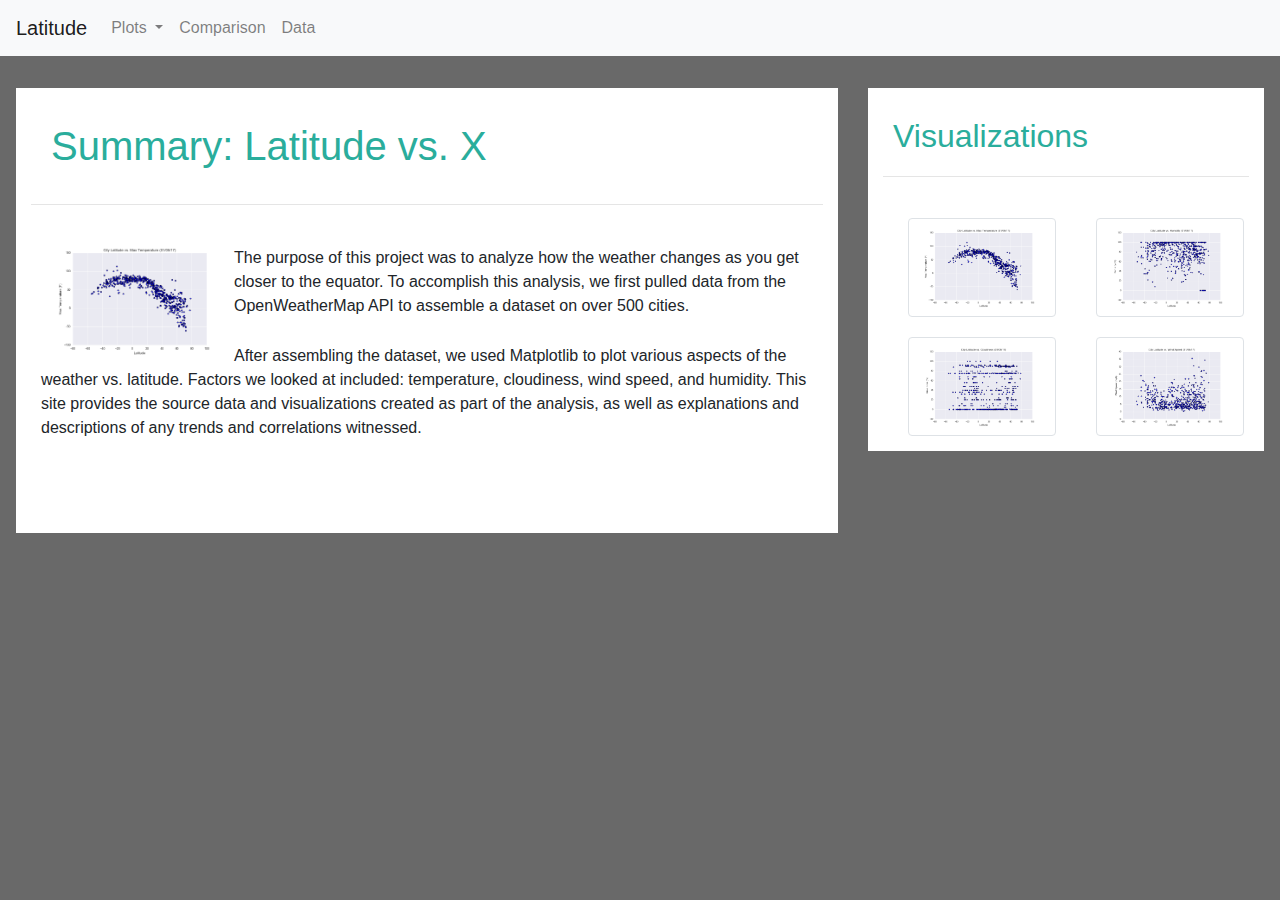
<file: WebVisualizations/index.html>
<!DOCTYPE html>
<html lang="en-us">

  <head>
    <meta charset="UTF-8">
    <title>Latitude Visualizations Dashboard</title>
    <link rel="stylesheet" href="https://stackpath.bootstrapcdn.com/bootstrap/4.3.1/css/bootstrap.min.css" integrity="sha384-ggOyR0iXCbMQv3Xipma34MD+dH/1fQ784/j6cY/iJTQUOhcWr7x9JvoRxT2MZw1T" crossorigin="anonymous">
    <link rel="stylesheet" href="style.css">
  </head>
  <body>
      <nav class="navbar navbar-expand-lg navbar-light bg-light">
        <a class="navbar-brand" href="index.html#">Latitude</a>
        <button class="navbar-toggler" type="button" data-toggle="collapse" data-target="#navbarSupportedContent" aria-controls="navbarSupportedContent" aria-expanded="false" aria-label="Toggle navigation">
          <span class="navbar-toggler-icon"></span>
        </button>
    
        <div class="collapse navbar-collapse" id="navbarSupportedContent">
          <ul class="navbar-nav mr-auto">
            <li class="nav-item dropdown">
              <a class="nav-link dropdown-toggle" href="#" id="Plots" role="button" data-toggle="dropdown" aria-haspopup="true" aria-expanded="false">
                Plots
              </a>
              <div class="dropdown-menu" aria-labelledby="Plots">
                <a class="dropdown-item" href="Viz/viz_1.html#">Latitude vs. Max Temp.</a>
                <a class="dropdown-item" href="Viz/viz_2.html#">Latitude vs. Humidity</a>
                <a class="dropdown-item" href="Viz/viz_3.html#">Latitude vs. Cloudiness</a>
                <a class="dropdown-item" href="Viz/viz_4.html#">Latitude vs. Wind Speed</a>
              </div>
            </li>
            <li class="nav-item">
              <a class="nav-link" href="comparisons.html#">Comparison</a>
            </li>
            <li class="nav-item">
              <a class="nav-link" href="data.html#">Data</a>
            </li>
          </ul>
        </div>
      </nav>

      <div class="container-fluid p-3 my-3">
        <!-- Control the column width, and how they should appear on different devices -->
        <div class="row">
          <div class="col-md-8">
            <div class="container bg-white">
              <br>
              <header class="header">
                <h1>Summary: Latitude vs. X</h1>
              </header>
              <hr>
                  <div class="thumbnail">  
                    <img src= "Resources/assets/images/Fig1.png" alt="..." class="img-fluid float-left" style="width: 25%; height: auto;">  
                  </div> 
                <p> 
                  The purpose of this project was to analyze how the weather changes
                  as you get closer to the equator. To accomplish this analysis, we
                  first pulled data from the OpenWeatherMap API to assemble a dataset
                  on over 500 cities.
                </p> 
                <p>
                  After assembling the dataset, we used Matplotlib to plot various aspects
                  of the weather vs. latitude. Factors we looked at included: temperature,
                  cloudiness, wind speed, and humidity. This site provides the source data 
                  and visualizations created as part of the analysis, as well as explanations
                  and descriptions of any trends and correlations witnessed.
                </p><br><br><br>
            </div>            
          </div>

          <div class="col-md-4">
            <div class="container bg-white">
              <br><h2 class="text-left">Visualizations</h2><hr>
                <div class="row">
                    <div class="col-3 col-sm-6 col-md-6">
                      <div class="thumbnail">
                        <a href="viz_1.html#" class="">
                        <img src="Resources/assets/images/Fig1.png" alt="..." class="img-thumbnail">
                        </a>
                      </div>
                    </div>
                    <div class="col-3 col-sm-6 col-md-6">
                        <div class="thumbnail">
                          <a href="viz_2.html#" class="">
                            <img src="Resources/assets/images/Fig2.png" alt="..." class="img-thumbnail">
                            </a>
                        </div>
                    </div>
                    <div class="col-3 col-sm-6 col-md-6">
                        <div class="thumbnail">
                          <a href="viz_3.html#" class="">
                            <img src="Resources/assets/images/Fig3.png" alt="..." class="img-thumbnail">
                            </a>
                        </div>
                    </div>
                    <div class="col-3 col-sm-6 col-md-6">
                      <div class="thumbnail">
                        <a href="viz_4.html#" class="">
                          <img src="Resources/assets/images/Fig4.png" alt="..." class="img-thumbnail">
                          </a>
                      </div>
                  </div>
                  </div>
          </div>  
        </div>
      </div>

  <script src="https://code.jquery.com/jquery-3.3.1.slim.min.js" integrity="sha384-q8i/X+965DzO0rT7abK41JStQIAqVgRVzpbzo5smXKp4YfRvH+8abtTE1Pi6jizo" crossorigin="anonymous"></script>
  <script src="https://cdnjs.cloudflare.com/ajax/libs/popper.js/1.14.7/umd/popper.min.js" integrity="sha384-UO2eT0CpHqdSJQ6hJty5KVphtPhzWj9WO1clHTMGa3JDZwrnQq4sF86dIHNDz0W1" crossorigin="anonymous"></script>
  <script src="https://stackpath.bootstrapcdn.com/bootstrap/4.3.1/js/bootstrap.min.js" integrity="sha384-JjSmVgyd0p3pXB1rRibZUAYoIIy6OrQ6VrjIEaFf/nJGzIxFDsf4x0xIM+B07jRM" crossorigin="anonymous"></script>
</body>

</html>
</file>
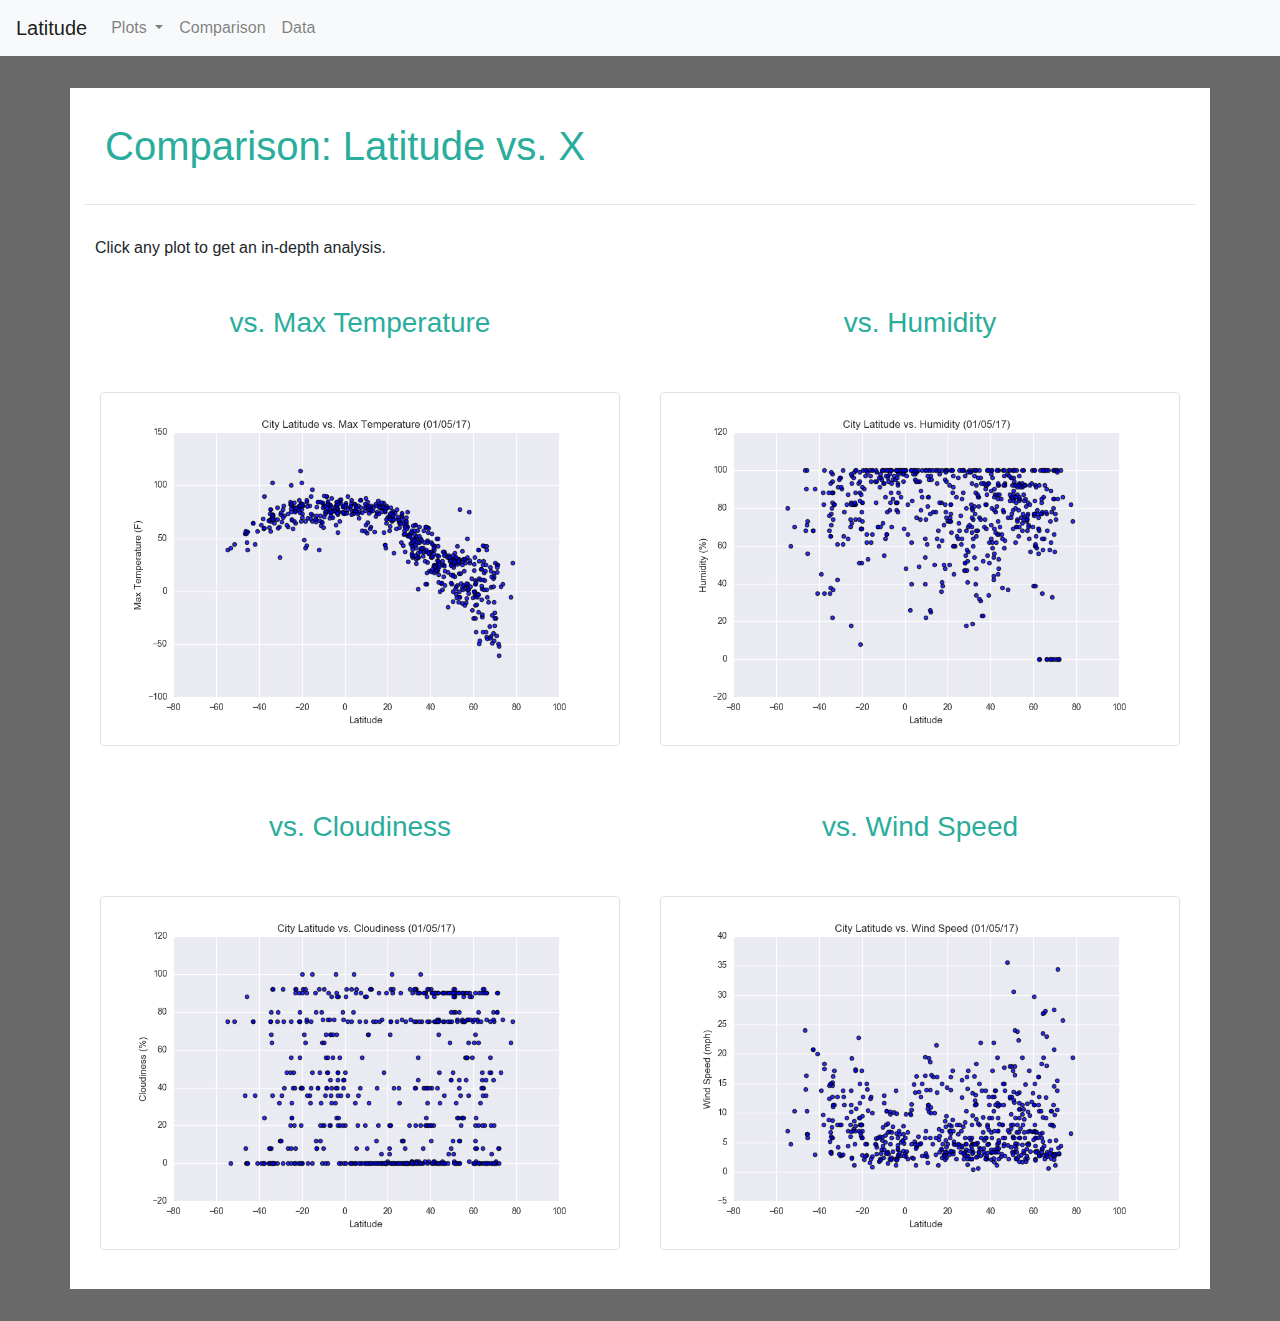
<file: WebVisualizations/comparisons.html>
<!DOCTYPE html>
<html lang="en-us">

  <head>
    <meta charset="UTF-8">
    <title>Comparisons</title>
    <link rel="stylesheet" href="https://stackpath.bootstrapcdn.com/bootstrap/4.3.1/css/bootstrap.min.css" integrity="sha384-ggOyR0iXCbMQv3Xipma34MD+dH/1fQ784/j6cY/iJTQUOhcWr7x9JvoRxT2MZw1T" crossorigin="anonymous">
    <link rel="stylesheet" href="style.css">
  </head>
  <body>
      <nav class="navbar navbar-expand-lg navbar-light bg-light">
        <a class="navbar-brand" href="index.html#">Latitude</a>
        <button class="navbar-toggler" type="button" data-toggle="collapse" data-target="#navbarSupportedContent" aria-controls="navbarSupportedContent" aria-expanded="false" aria-label="Toggle navigation">
          <span class="navbar-toggler-icon"></span>
        </button>
    
        <div class="collapse navbar-collapse" id="navbarSupportedContent">
          <ul class="navbar-nav mr-auto">
            <li class="nav-item dropdown">
              <a class="nav-link dropdown-toggle" href="#" id="Plots" role="button" data-toggle="dropdown" aria-haspopup="true" aria-expanded="false">
                Plots
              </a>
              <div class="dropdown-menu" aria-labelledby="Plots">
                <a class="dropdown-item" href="viz_1.html#">Latitude vs. Max Temp.</a>
                <a class="dropdown-item" href="viz_2.html#">Latitude vs. Humidity</a>
                <a class="dropdown-item" href="viz_3.html#">Latitude vs. Cloudiness</a>
                <a class="dropdown-item" href="viz_4.html#">Latitude vs. Wind Speed</a>
              </div>
            </li>
            <li class="nav-item">
              <a class="nav-link" href="comparisons.html#">Comparison</a>
            </li>
            <li class="nav-item">
              <a class="nav-link" href="data.html#">Data</a>
            </li>
          </ul>
        </div>
      </nav>

      <div class="container-fluid p-3 my-3">
        <!-- Control the column width, and how they should appear on different devices -->
        <div class="row">
          <div class="col-md-12">
            <div class="container bg-white">
              <br>
              <header class="header">
                <h1>Comparison: Latitude vs. X</h1>
              </header>
              <hr>
                <p> 
                  Click any plot to get an in-depth analysis.
                </p> 
              <div class="row">
                  <div class="col-md-6">
                      <header class="header">
                        <h3><center>vs. Max Temperature</center></h3>
                      </header>
                      <a href="viz_1.html" class="">
                      <div class="thumbnail">
                        <img src="Resources/assets/images/Fig1.png" alt="..." class="img-thumbnail">
                      </div>
                      </a>
                  </div>
                    <div class="col-md-6">
                        <header class="header">
                          <h3><center>vs. Humidity</center></h3>
                        </header>
                        <a href="viz_2.html" class="">
                        <div class="thumbnail">
                          <img src="Resources/assets/images/Fig2.png" alt="..." class="img-thumbnail">
                        </div>
                      </a>
                    </div>
              </div> 
              <div class="row">
                  <div class="col-md-6">
                      <header class="header">
                        <h3><center>vs. Cloudiness</center></h3>
                      </header>
                      <a href="viz_3.html" class="">
                      <div class="thumbnail">
                        <img src="Resources/assets/images/Fig3.png" alt="..." class="img-thumbnail">
                      </div>
                    </a>
                  </div>
                    <div class="col-md-6">
                        <header class="header">
                          <h3><center>vs. Wind Speed</center></h3>
                        </header>
                        <a href="viz_4.html" class="">
                        <div class="thumbnail">
                          <img src="Resources/assets/images/Fig4.png" alt="..." class="img-thumbnail">
                        </div>
                      </a>
                  </div>
                </div>
            </div>          
          </div>
        </div>
      </div>

  <script src="https://code.jquery.com/jquery-3.3.1.slim.min.js" integrity="sha384-q8i/X+965DzO0rT7abK41JStQIAqVgRVzpbzo5smXKp4YfRvH+8abtTE1Pi6jizo" crossorigin="anonymous"></script>
  <script src="https://cdnjs.cloudflare.com/ajax/libs/popper.js/1.14.7/umd/popper.min.js" integrity="sha384-UO2eT0CpHqdSJQ6hJty5KVphtPhzWj9WO1clHTMGa3JDZwrnQq4sF86dIHNDz0W1" crossorigin="anonymous"></script>
  <script src="https://stackpath.bootstrapcdn.com/bootstrap/4.3.1/js/bootstrap.min.js" integrity="sha384-JjSmVgyd0p3pXB1rRibZUAYoIIy6OrQ6VrjIEaFf/nJGzIxFDsf4x0xIM+B07jRM" crossorigin="anonymous"></script>
</body>

</html>
</file>
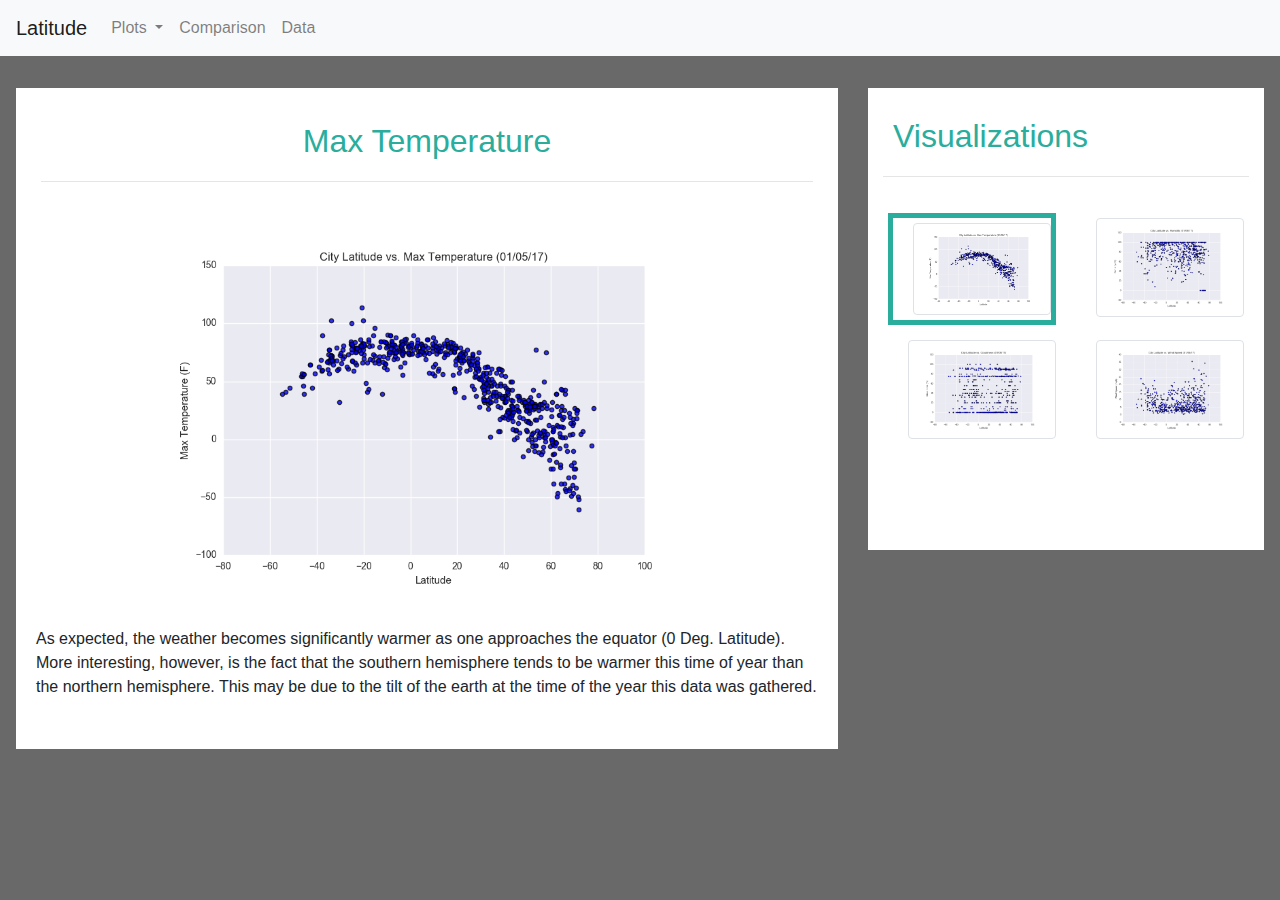
<file: WebVisualizations/viz_1.html>
<!DOCTYPE html>
<html lang="en-us">

  <head>
    <meta charset="UTF-8">
    <title>Max Temperature</title>
    <link rel="stylesheet" href="https://stackpath.bootstrapcdn.com/bootstrap/4.3.1/css/bootstrap.min.css" integrity="sha384-ggOyR0iXCbMQv3Xipma34MD+dH/1fQ784/j6cY/iJTQUOhcWr7x9JvoRxT2MZw1T" crossorigin="anonymous">
    <link rel="stylesheet" href="style.css">
  </head>
  <body>
      <nav class="navbar navbar-expand-lg navbar-light bg-light">
        <a class="navbar-brand" href="index.html#">Latitude</a>
        <button class="navbar-toggler" type="button" data-toggle="collapse" data-target="#navbarSupportedContent" aria-controls="navbarSupportedContent" aria-expanded="false" aria-label="Toggle navigation">
          <span class="navbar-toggler-icon"></span>
        </button>
    
        <div class="collapse navbar-collapse" id="navbarSupportedContent">
          <ul class="navbar-nav mr-auto">
            <li class="nav-item dropdown">
              <a class="nav-link dropdown-toggle" href="#" id="Plots" role="button" data-toggle="dropdown" aria-haspopup="true" aria-expanded="false">
                Plots
              </a>
              <div class="dropdown-menu" aria-labelledby="Plots">
                <a class="dropdown-item" href="viz_1.html#">Latitude vs. Max Temp.</a>
                <a class="dropdown-item" href="viz_2.html#">Latitude vs. Humidity</a>
                <a class="dropdown-item" href="viz_3.html#">Latitude vs. Cloudiness</a>
                <a class="dropdown-item" href="viz_4.html#">Latitude vs. Wind Speed</a>
              </div>
            </li>
            <li class="nav-item">
              <a class="nav-link" href="comparisons.html#">Comparison</a>
            </li>
            <li class="nav-item">
              <a class="nav-link" href="data.html#">Data</a>
            </li>
          </ul>
        </div>
      </nav>

      <div class="container-fluid p-3 my-3">
        <!-- Control the column width, and how they should appear on different devices -->
        <div class="row">
          <div class="col-md-8">
            <div class="container bg-white">
              <br>
              <header class="header">
                <h2 class="text-center">Max Temperature</h2><hr>
              </header>
              <div>
                    <div class="image">  
                      <img src= "Resources/assets/images/Fig1.png" alt="..." class="center">  
                    </div>
              </div> 
              <div class="row">
                <p> 
                 As expected, the weather becomes significantly warmer as one approaches the equator (0 Deg. Latitude).
                 More interesting, however, is the fact that the southern hemisphere tends to be warmer this time of year
                 than the northern hemisphere. This may be due to the tilt of the earth at the time of the year this data was
                 gathered.
                </p> 
                <br>
              </div>
            </div>            
          </div>

          <div class="col-md-4">
            <div class="container bg-white">
              <br><h2 class="text-left">Visualizations</h2><hr>
                <div class="row">
                    <div class="col-3 col-sm-6 col-md-6">
                      <div class="thumbnail-border">
                        <a href="viz_1.html#" class="">
                        <img src="Resources/assets/images/Fig1.png" alt="..." class="img-thumbnail">
                        </a>
                      </div>
                    </div>
                    <div class="col-3 col-sm-6 col-md-6">
                        <div class="thumbnail">
                          <a href="viz_2.html#" class="">
                            <img src="Resources/assets/images/Fig2.png" alt="..." class="img-thumbnail">
                            </a>
                        </div>
                    </div>
                    <div class="col-3 col-sm-6 col-md-6">
                        <div class="thumbnail">
                          <a href="viz_3.html#" class="">
                            <img src="Resources/assets/images/Fig3.png" alt="..." class="img-thumbnail">
                            </a>
                        </div>
                    </div>
                    <div class="col-3 col-sm-6 col-md-6">
                      <div class="thumbnail">
                        <a href="viz_4.html#" class="">
                          <img src="Resources/assets/images/Fig4.png" alt="..." class="img-thumbnail">
                          </a>
                      </div>
                  </div>
                  </div>
                  <br><br><br><br>
          </div>  
        </div>
      </div>

  <script src="https://code.jquery.com/jquery-3.3.1.slim.min.js" integrity="sha384-q8i/X+965DzO0rT7abK41JStQIAqVgRVzpbzo5smXKp4YfRvH+8abtTE1Pi6jizo" crossorigin="anonymous"></script>
  <script src="https://cdnjs.cloudflare.com/ajax/libs/popper.js/1.14.7/umd/popper.min.js" integrity="sha384-UO2eT0CpHqdSJQ6hJty5KVphtPhzWj9WO1clHTMGa3JDZwrnQq4sF86dIHNDz0W1" crossorigin="anonymous"></script>
  <script src="https://stackpath.bootstrapcdn.com/bootstrap/4.3.1/js/bootstrap.min.js" integrity="sha384-JjSmVgyd0p3pXB1rRibZUAYoIIy6OrQ6VrjIEaFf/nJGzIxFDsf4x0xIM+B07jRM" crossorigin="anonymous"></script>
</body>

</html>
</file>
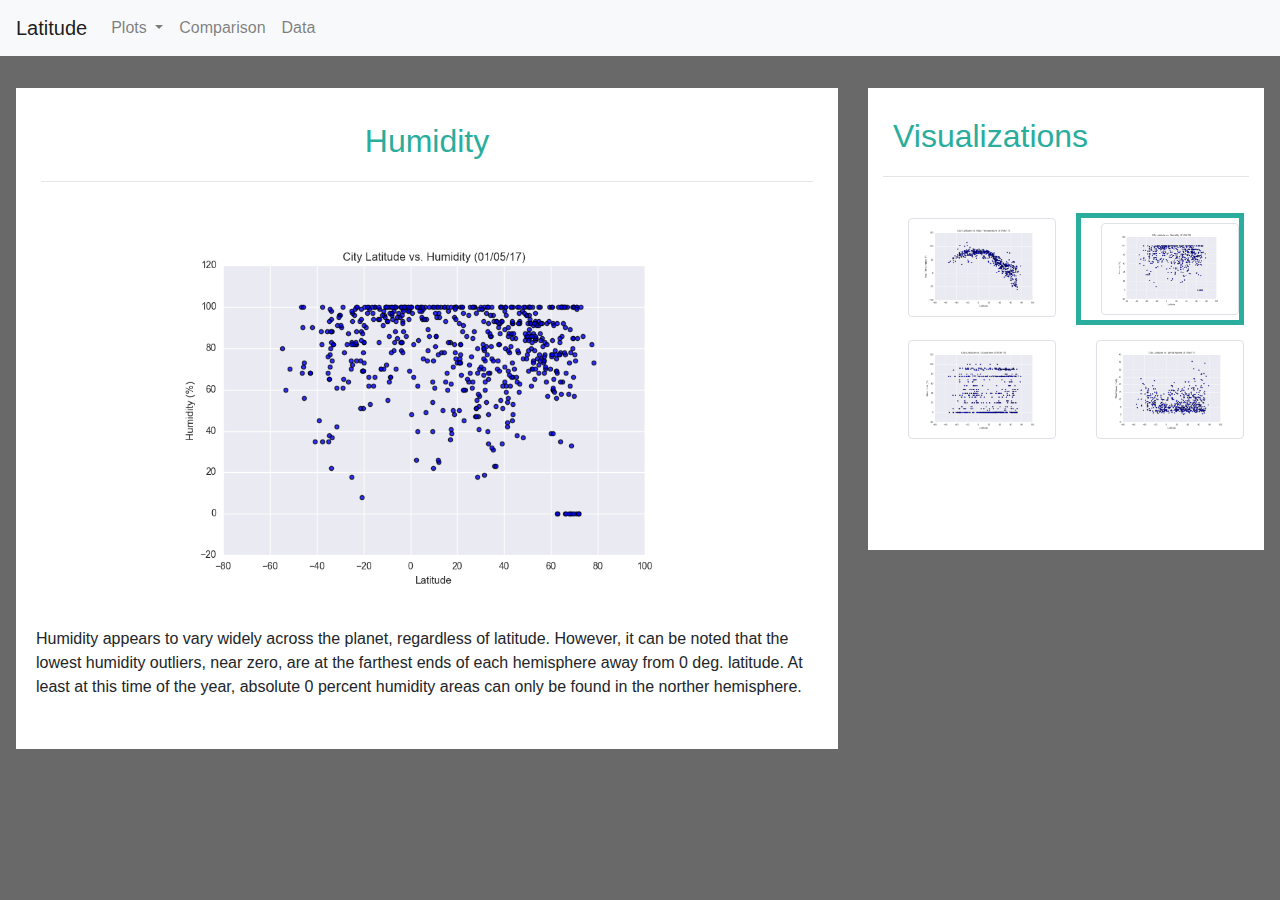
<file: WebVisualizations/viz_2.html>
<!DOCTYPE html>
<html lang="en-us">

  <head>
    <meta charset="UTF-8">
    <title>Humidity</title>
    <link rel="stylesheet" href="https://stackpath.bootstrapcdn.com/bootstrap/4.3.1/css/bootstrap.min.css" integrity="sha384-ggOyR0iXCbMQv3Xipma34MD+dH/1fQ784/j6cY/iJTQUOhcWr7x9JvoRxT2MZw1T" crossorigin="anonymous">
    <link rel="stylesheet" href="style.css">
  </head>
  <body>
      <nav class="navbar navbar-expand-lg navbar-light bg-light">
        <a class="navbar-brand" href="index.html#">Latitude</a>
        <button class="navbar-toggler" type="button" data-toggle="collapse" data-target="#navbarSupportedContent" aria-controls="navbarSupportedContent" aria-expanded="false" aria-label="Toggle navigation">
          <span class="navbar-toggler-icon"></span>
        </button>
    
        <div class="collapse navbar-collapse" id="navbarSupportedContent">
          <ul class="navbar-nav mr-auto">
            <li class="nav-item dropdown">
              <a class="nav-link dropdown-toggle" href="#" id="Plots" role="button" data-toggle="dropdown" aria-haspopup="true" aria-expanded="false">
                Plots
              </a>
              <div class="dropdown-menu" aria-labelledby="Plots">
                <a class="dropdown-item" href="viz_1.html#">Latitude vs. Max Temp.</a>
                <a class="dropdown-item" href="viz_2.html#">Latitude vs. Humidity</a>
                <a class="dropdown-item" href="viz_3.html#">Latitude vs. Cloudiness</a>
                <a class="dropdown-item" href="viz_4.html#">Latitude vs. Wind Speed</a>
              </div>
            </li>
            <li class="nav-item">
              <a class="nav-link" href="comparisons.html#">Comparison</a>
            </li>
            <li class="nav-item">
              <a class="nav-link" href="data.html#">Data</a>
            </li>
          </ul>
        </div>
      </nav>

      <div class="container-fluid p-3 my-3">
        <!-- Control the column width, and how they should appear on different devices -->
        <div class="row">
          <div class="col-md-8">
            <div class="container bg-white">
              <br>
              <header class="header">
                <h2 class="text-center">Humidity</h2><hr>
              </header>
              <div>
                    <div class="image">  
                      <img src= "Resources/assets/images/Fig2.png" alt="..." class="center">  
                    </div>
              </div> 
              <div class="row">
                <p> 
                 Humidity appears to vary widely across the planet, regardless of latitude. However, it can be noted that the lowest
                 humidity outliers, near zero, are at the farthest ends of each hemisphere away from 0 deg. latitude. At least at this
                 time of the year, absolute 0 percent humidity areas can only be found in the norther hemisphere.
                </p> 
                <br>
              </div>
            </div>            
          </div>

          <div class="col-md-4">
            <div class="container bg-white">
              <br><h2 class="text-left">Visualizations</h2><hr>
                <div class="row">
                    <div class="col-3 col-sm-6 col-md-6">
                      <div class="thumbnail">
                        <a href="viz_1.html#" class="">
                        <img src="Resources/assets/images/Fig1.png" alt="..." class="img-thumbnail">
                        </a>
                      </div>
                    </div>
                    <div class="col-3 col-sm-6 col-md-6">
                        <div class="thumbnail-border">
                          <a href="viz_2.html#" class="">
                            <img src="Resources/assets/images/Fig2.png" alt="..." class="img-thumbnail">
                            </a>
                        </div>
                    </div>
                    <div class="col-3 col-sm-6 col-md-6">
                        <div class="thumbnail">
                          <a href="viz_3.html#" class="">
                            <img src="Resources/assets/images/Fig3.png" alt="..." class="img-thumbnail">
                            </a>
                        </div>
                    </div>
                    <div class="col-3 col-sm-6 col-md-6">
                      <div class="thumbnail">
                        <a href="viz_4.html#" class="">
                          <img src="Resources/assets/images/Fig4.png" alt="..." class="img-thumbnail">
                          </a>
                      </div>
                  </div>
                  </div>
                  <br><br><br><br>
          </div>  
        </div>
      </div>

  <script src="https://code.jquery.com/jquery-3.3.1.slim.min.js" integrity="sha384-q8i/X+965DzO0rT7abK41JStQIAqVgRVzpbzo5smXKp4YfRvH+8abtTE1Pi6jizo" crossorigin="anonymous"></script>
  <script src="https://cdnjs.cloudflare.com/ajax/libs/popper.js/1.14.7/umd/popper.min.js" integrity="sha384-UO2eT0CpHqdSJQ6hJty5KVphtPhzWj9WO1clHTMGa3JDZwrnQq4sF86dIHNDz0W1" crossorigin="anonymous"></script>
  <script src="https://stackpath.bootstrapcdn.com/bootstrap/4.3.1/js/bootstrap.min.js" integrity="sha384-JjSmVgyd0p3pXB1rRibZUAYoIIy6OrQ6VrjIEaFf/nJGzIxFDsf4x0xIM+B07jRM" crossorigin="anonymous"></script>
</body>

</html>
</file>
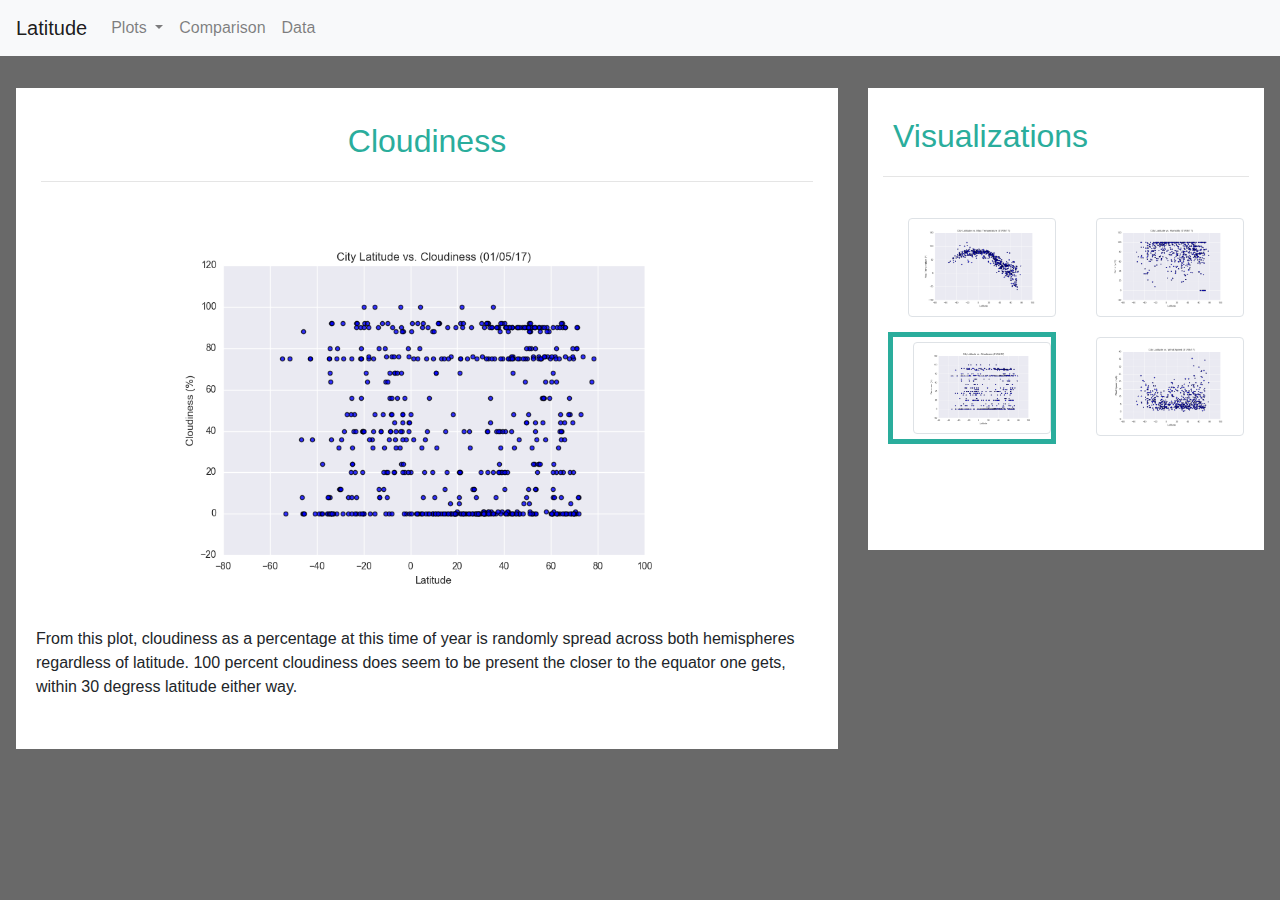
<file: WebVisualizations/viz_3.html>
<!DOCTYPE html>
<html lang="en-us">

  <head>
    <meta charset="UTF-8">
    <title>Cloudiness</title>
    <link rel="stylesheet" href="https://stackpath.bootstrapcdn.com/bootstrap/4.3.1/css/bootstrap.min.css" integrity="sha384-ggOyR0iXCbMQv3Xipma34MD+dH/1fQ784/j6cY/iJTQUOhcWr7x9JvoRxT2MZw1T" crossorigin="anonymous">
    <link rel="stylesheet" href="style.css">
  </head>
  <body>
      <nav class="navbar navbar-expand-lg navbar-light bg-light">
        <a class="navbar-brand" href="index.html#">Latitude</a>
        <button class="navbar-toggler" type="button" data-toggle="collapse" data-target="#navbarSupportedContent" aria-controls="navbarSupportedContent" aria-expanded="false" aria-label="Toggle navigation">
          <span class="navbar-toggler-icon"></span>
        </button>
    
        <div class="collapse navbar-collapse" id="navbarSupportedContent">
          <ul class="navbar-nav mr-auto">
            <li class="nav-item dropdown">
              <a class="nav-link dropdown-toggle" href="#" id="Plots" role="button" data-toggle="dropdown" aria-haspopup="true" aria-expanded="false">
                Plots
              </a>
              <div class="dropdown-menu" aria-labelledby="Plots">
                <a class="dropdown-item" href="viz_1.html#">Latitude vs. Max Temp.</a>
                <a class="dropdown-item" href="viz_2.html#">Latitude vs. Humidity</a>
                <a class="dropdown-item" href="viz_3.html#">Latitude vs. Cloudiness</a>
                <a class="dropdown-item" href="viz_4.html#">Latitude vs. Wind Speed</a>
              </div>
            </li>
            <li class="nav-item">
              <a class="nav-link" href="comparisons.html#">Comparison</a>
            </li>
            <li class="nav-item">
              <a class="nav-link" href="data.html#">Data</a>
            </li>
          </ul>
        </div>
      </nav>

      <div class="container-fluid p-3 my-3">
        <!-- Control the column width, and how they should appear on different devices -->
        <div class="row">
          <div class="col-md-8">
            <div class="container bg-white">
              <br>
              <header class="header">
                <h2 class="text-center">Cloudiness</h2><hr>
              </header>
              <div>
                    <div class="image">  
                      <img src= "Resources/assets/images/Fig3.png" alt="..." class="center">  
                    </div>
              </div> 
              <div class="row">
                <p> 
                 From this plot, cloudiness as a percentage at this time of year is randomly spread across both hemispheres regardless
                 of latitude. 100 percent cloudiness does seem to be present the closer to the equator one gets, within 30 degress latitude
                 either way. 
                </p> 
                <br>
              </div>
            </div>            
          </div>

          <div class="col-md-4">
            <div class="container bg-white">
              <br><h2 class="text-left">Visualizations</h2><hr>
                <div class="row">
                    <div class="col-3 col-sm-6 col-md-6">
                      <div class="thumbnail">
                        <a href="viz_1.html#" class="">
                        <img src="Resources/assets/images/Fig1.png" alt="..." class="img-thumbnail">
                        </a>
                      </div>
                    </div>
                    <div class="col-3 col-sm-6 col-md-6">
                        <div class="thumbnail">
                          <a href="viz_2.html#" class="">
                            <img src="Resources/assets/images/Fig2.png" alt="..." class="img-thumbnail">
                            </a>
                        </div>
                    </div>
                    <div class="col-3 col-sm-6 col-md-6">
                        <div class="thumbnail-border">
                          <a href="viz_3.html#" class="">
                            <img src="Resources/assets/images/Fig3.png" alt="..." class="img-thumbnail">
                            </a>
                        </div>
                    </div>
                    <div class="col-3 col-sm-6 col-md-6">
                      <div class="thumbnail">
                        <a href="viz_4.html#" class="">
                          <img src="Resources/assets/images/Fig4.png" alt="..." class="img-thumbnail">
                          </a>
                      </div>
                  </div>
                  </div>
                  <br><br><br><br>
          </div>  
        </div>
      </div>

  <script src="https://code.jquery.com/jquery-3.3.1.slim.min.js" integrity="sha384-q8i/X+965DzO0rT7abK41JStQIAqVgRVzpbzo5smXKp4YfRvH+8abtTE1Pi6jizo" crossorigin="anonymous"></script>
  <script src="https://cdnjs.cloudflare.com/ajax/libs/popper.js/1.14.7/umd/popper.min.js" integrity="sha384-UO2eT0CpHqdSJQ6hJty5KVphtPhzWj9WO1clHTMGa3JDZwrnQq4sF86dIHNDz0W1" crossorigin="anonymous"></script>
  <script src="https://stackpath.bootstrapcdn.com/bootstrap/4.3.1/js/bootstrap.min.js" integrity="sha384-JjSmVgyd0p3pXB1rRibZUAYoIIy6OrQ6VrjIEaFf/nJGzIxFDsf4x0xIM+B07jRM" crossorigin="anonymous"></script>
</body>

</html>
</file>
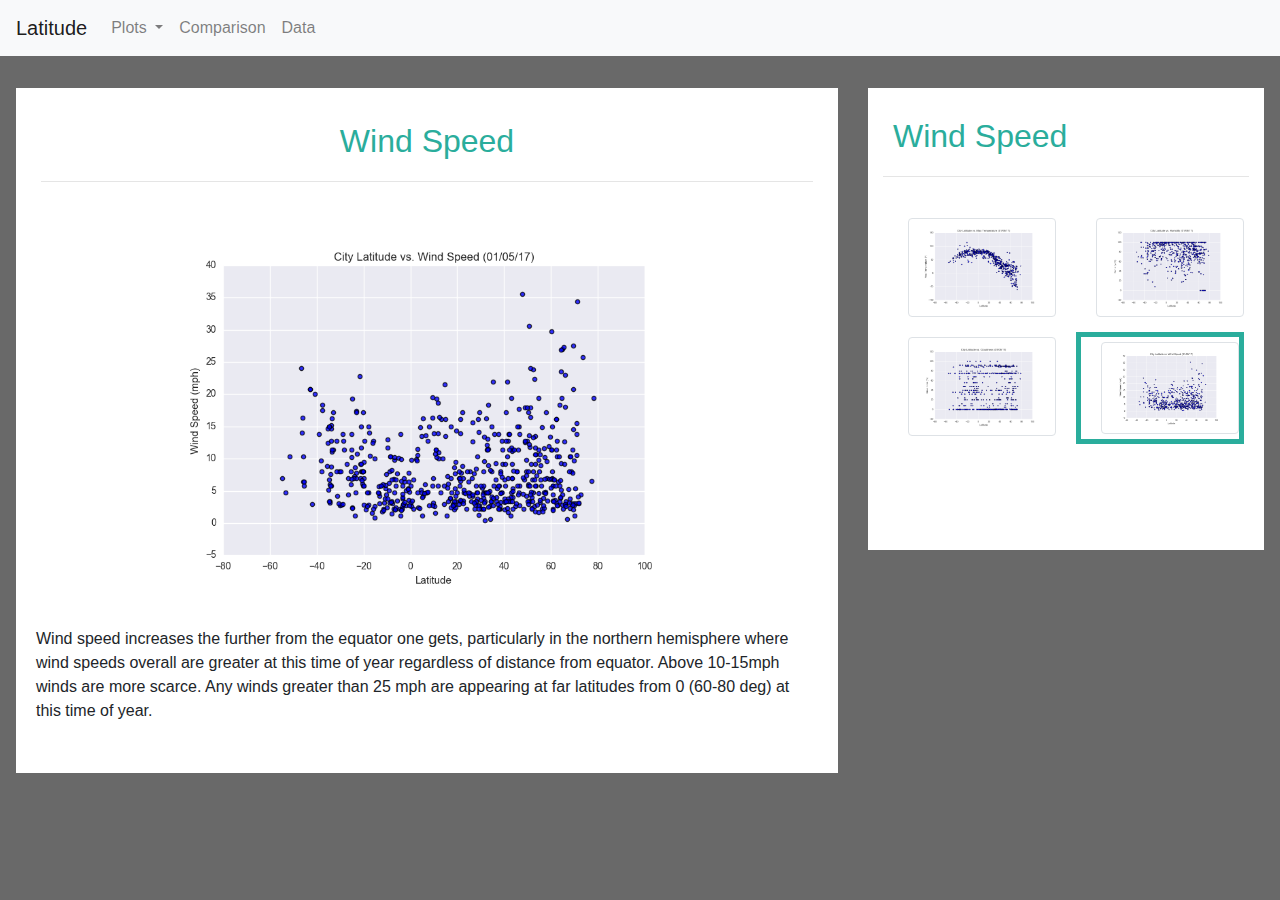
<file: WebVisualizations/viz_4.html>
<!DOCTYPE html>
<html lang="en-us">

  <head>
    <meta charset="UTF-8">
    <title>Wind Speed</title>
    <link rel="stylesheet" href="https://stackpath.bootstrapcdn.com/bootstrap/4.3.1/css/bootstrap.min.css" integrity="sha384-ggOyR0iXCbMQv3Xipma34MD+dH/1fQ784/j6cY/iJTQUOhcWr7x9JvoRxT2MZw1T" crossorigin="anonymous">
    <link rel="stylesheet" href="style.css">
  </head>
  <body>
      <nav class="navbar navbar-expand-lg navbar-light bg-light">
        <a class="navbar-brand" href="index.html#">Latitude</a>
        <button class="navbar-toggler" type="button" data-toggle="collapse" data-target="#navbarSupportedContent" aria-controls="navbarSupportedContent" aria-expanded="false" aria-label="Toggle navigation">
          <span class="navbar-toggler-icon"></span>
        </button>
    
        <div class="collapse navbar-collapse" id="navbarSupportedContent">
          <ul class="navbar-nav mr-auto">
            <li class="nav-item dropdown">
              <a class="nav-link dropdown-toggle" href="#" id="Plots" role="button" data-toggle="dropdown" aria-haspopup="true" aria-expanded="false">
                Plots
              </a>
              <div class="dropdown-menu" aria-labelledby="Plots">
                <a class="dropdown-item" href="viz_1.html#">Latitude vs. Max Temp.</a>
                <a class="dropdown-item" href="viz_2.html#">Latitude vs. Humidity</a>
                <a class="dropdown-item" href="viz_3.html#">Latitude vs. Cloudiness</a>
                <a class="dropdown-item" href="viz_4.html#">Latitude vs. Wind Speed</a>
              </div>
            </li>
            <li class="nav-item">
              <a class="nav-link" href="comparisons.html#">Comparison</a>
            </li>
            <li class="nav-item">
              <a class="nav-link" href="data.html#">Data</a>
            </li>
          </ul>
        </div>
      </nav>

      <div class="container-fluid p-3 my-3">
        <!-- Control the column width, and how they should appear on different devices -->
        <div class="row">
          <div class="col-md-8">
            <div class="container bg-white">
              <br>
              <header class="header">
                <h2 class="text-center">Wind Speed</h2><hr>
              </header>
              <div>
                    <div class="image">  
                      <img src= "Resources/assets/images/Fig4.png" alt="..." class="center">  
                    </div>
              </div> 
              <div class="row">
                <p> 
                 Wind speed increases the further from the equator one gets, particularly in the northern hemisphere
                 where wind speeds overall are greater at this time of year regardless of distance from equator. Above 10-15mph
                 winds are more scarce. Any winds greater than 25 mph are appearing at far latitudes from 0 (60-80 deg) at this time of year. 
                </p> 
                <br>
              </div>
            </div>            
          </div>

          <div class="col-md-4">
            <div class="container bg-white">
              <br><h2 class="text-left">Wind Speed</h2><hr>
                <div class="row">
                    <div class="col-3 col-sm-6 col-md-6">
                      <div class="thumbnail">
                        <a href="viz_1.html#" class="">
                        <img src="Resources/assets/images/Fig1.png" alt="..." class="img-thumbnail">
                        </a>
                      </div>
                    </div>
                    <div class="col-3 col-sm-6 col-md-6">
                        <div class="thumbnail">
                          <a href="viz_2.html#" class="">
                            <img src="Resources/assets/images/Fig2.png" alt="..." class="img-thumbnail">
                            </a>
                        </div>
                    </div>
                    <div class="col-3 col-sm-6 col-md-6">
                        <div class="thumbnail">
                          <a href="viz_3.html#" class="">
                            <img src="Resources/assets/images/Fig3.png" alt="..." class="img-thumbnail">
                            </a>
                        </div>
                    </div>
                    <div class="col-3 col-sm-6 col-md-6">
                      <div class="thumbnail-border">
                        <a href="viz_4.html#" class="">
                          <img src="Resources/assets/images/Fig4.png" alt="..." class="img-thumbnail">
                          </a>
                      </div>
                  </div>
                  </div>
                  <br><br><br><br>
          </div>  
        </div>
      </div>

  <script src="https://code.jquery.com/jquery-3.3.1.slim.min.js" integrity="sha384-q8i/X+965DzO0rT7abK41JStQIAqVgRVzpbzo5smXKp4YfRvH+8abtTE1Pi6jizo" crossorigin="anonymous"></script>
  <script src="https://cdnjs.cloudflare.com/ajax/libs/popper.js/1.14.7/umd/popper.min.js" integrity="sha384-UO2eT0CpHqdSJQ6hJty5KVphtPhzWj9WO1clHTMGa3JDZwrnQq4sF86dIHNDz0W1" crossorigin="anonymous"></script>
  <script src="https://stackpath.bootstrapcdn.com/bootstrap/4.3.1/js/bootstrap.min.js" integrity="sha384-JjSmVgyd0p3pXB1rRibZUAYoIIy6OrQ6VrjIEaFf/nJGzIxFDsf4x0xIM+B07jRM" crossorigin="anonymous"></script>
</body>

</html>
</file>
<file: WebVisualizations/style.css>
body {
  background-color: dimgrey;
}

h1 {
  color: rgb(42, 173, 156);
}

h2 {
  color: rgb(42, 173, 156);
}

h3 {
  color: rgb(42, 173, 156);
}

[class="thumbnail-"]{

}

.thumbnail-border {
  border: 5px solid rgb(42, 173, 156);
}

.center {
  display: block;
  margin-left: auto;
  margin-right: auto;
  width:75%;
}

.container * {
  padding: 5px 10px;
}

.post {
  margin-top: 50px;
  margin-right: 100px;
  margin-left: 100px;
}

#nav-select {
  visibility: hidden;
}

@media (max-width: 480px) {
  .navbar li {
    padding: 10px;
  }

  .post {
    margin-right: 30px;
    margin-left: 30px;
  }

  .navbar ul {
    visibility: hidden;
  }

  #nav-select {
    visibility: visible;
  }
}
</file>
